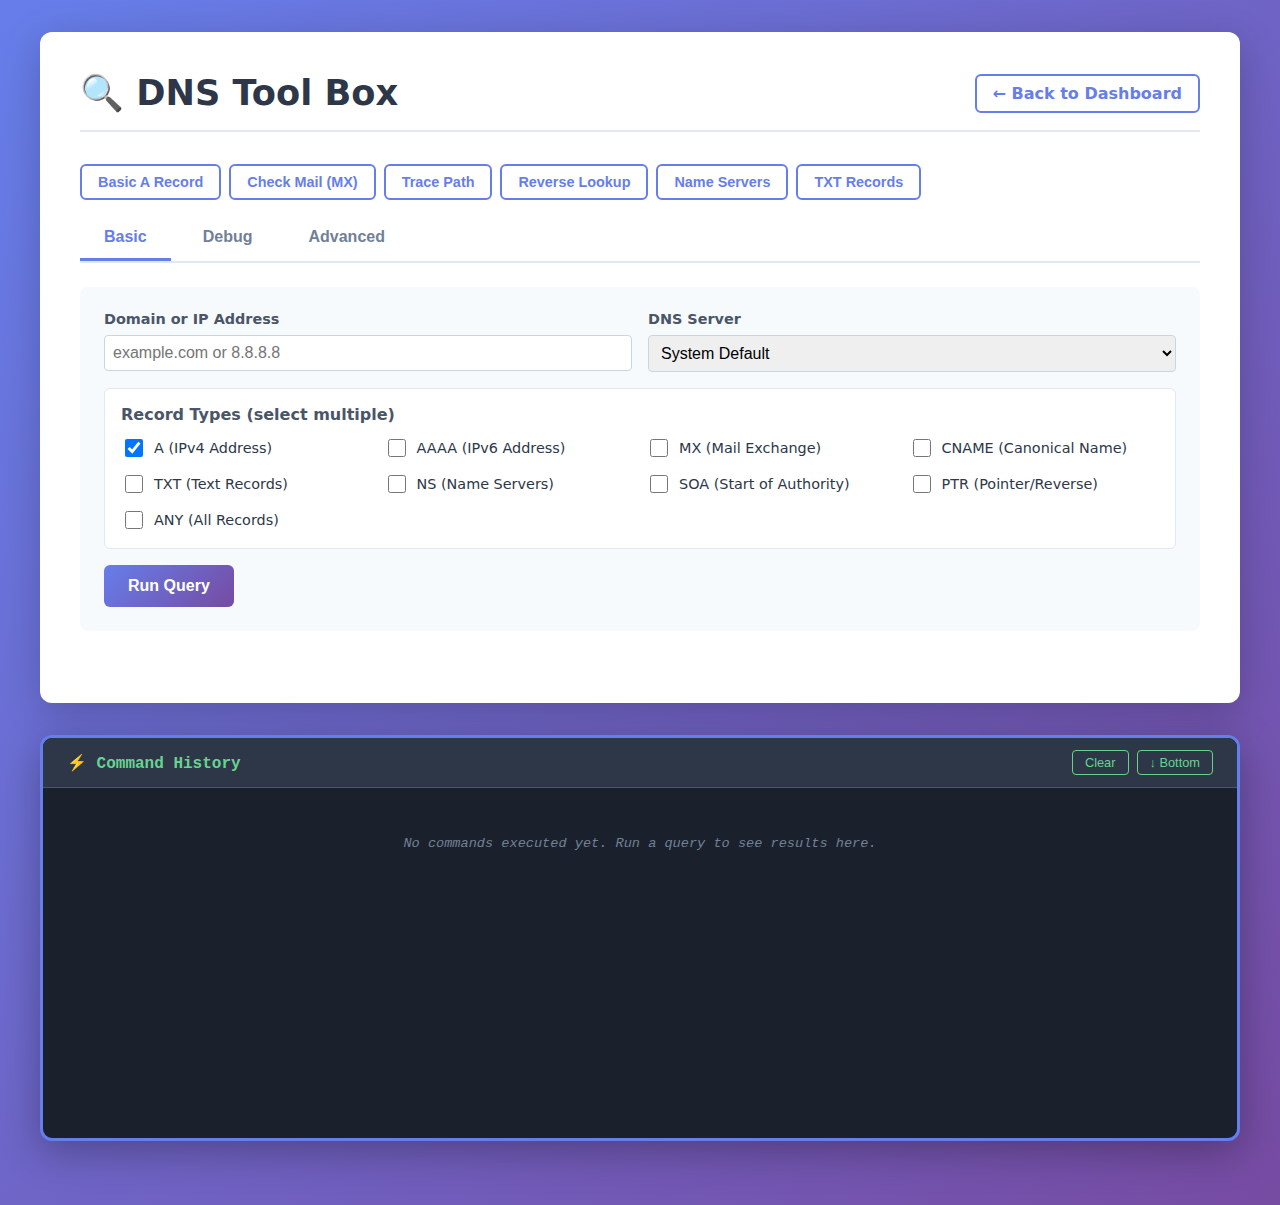
<file: examples/dashboard/dns.html>
<!doctype html>
<html lang="en">
  <head>
    <meta charset="utf-8">
    <meta name="viewport" content="width=device-width, initial-scale=1">
    <title>DNS Tool Box - NYC App House</title>
    <style>
      * { box-sizing: border-box; }
      body {
        font-family: system-ui, -apple-system, BlinkMacSystemFont, 'Segoe UI', sans-serif;
        margin: 0;
        padding: 2rem;
        background: linear-gradient(135deg, #667eea 0%, #764ba2 100%);
        min-height: 100vh;
      }
      .container {
        max-width: 1200px;
        margin: 0 auto;
        background: white;
        padding: 2.5rem;
        border-radius: 12px;
        box-shadow: 0 10px 40px rgba(0,0,0,0.2);
      }
      .header {
        display: flex;
        justify-content: space-between;
        align-items: center;
        margin-bottom: 2rem;
        padding-bottom: 1rem;
        border-bottom: 2px solid #e2e8f0;
      }
      h1 {
        margin: 0;
        color: #2d3748;
        font-size: 2.2rem;
      }
      .back-link {
        text-decoration: none;
        color: #667eea;
        font-weight: 600;
        padding: 0.5rem 1rem;
        border: 2px solid #667eea;
        border-radius: 6px;
        transition: all 0.3s;
      }
      .back-link:hover {
        background: #667eea;
        color: white;
      }

      /* Tabs */
      .tabs {
        display: flex;
        gap: 0.5rem;
        margin-bottom: 1.5rem;
        border-bottom: 2px solid #e2e8f0;
      }
      .tab {
        background: transparent;
        border: none;
        padding: 0.75rem 1.5rem;
        font-size: 1rem;
        font-weight: 600;
        color: #718096;
        cursor: pointer;
        border-bottom: 3px solid transparent;
        transition: all 0.2s;
      }
      .tab:hover {
        color: #667eea;
      }
      .tab.active {
        color: #667eea;
        border-bottom-color: #667eea;
      }
      .tab-content {
        display: none;
      }
      .tab-content.active {
        display: block;
      }

      .dns-form {
        background: #f7fafc;
        padding: 1.5rem;
        border-radius: 8px;
        margin-bottom: 2rem;
      }
      .form-row {
        display: grid;
        grid-template-columns: repeat(auto-fit, minmax(200px, 1fr));
        gap: 1rem;
        margin-bottom: 1rem;
      }
      .form-group {
        display: flex;
        flex-direction: column;
      }
      .form-group label {
        font-size: 0.9rem;
        font-weight: 600;
        color: #4a5568;
        margin-bottom: 0.5rem;
      }
      .form-group input, .form-group select {
        padding: 0.5rem;
        border: 1px solid #cbd5e0;
        border-radius: 4px;
        font-size: 1rem;
      }
      .form-group input[type="range"] {
        padding: 0;
      }
      .range-value {
        display: inline-block;
        margin-left: 0.5rem;
        font-weight: 600;
        color: #667eea;
      }
      .options-group {
        margin: 1rem 0;
        padding: 1rem;
        background: white;
        border-radius: 6px;
        border: 1px solid #e2e8f0;
      }
      .options-group h3 {
        margin: 0 0 0.75rem 0;
        color: #4a5568;
        font-size: 1rem;
      }
      .checkbox-grid {
        display: grid;
        grid-template-columns: repeat(auto-fill, minmax(200px, 1fr));
        gap: 0.75rem;
      }
      .checkbox-item {
        display: flex;
        align-items: center;
        gap: 0.5rem;
      }
      .checkbox-item input[type="checkbox"] {
        width: 18px;
        height: 18px;
        cursor: pointer;
      }
      .checkbox-item label {
        cursor: pointer;
        color: #2d3748;
        font-size: 0.9rem;
      }
      .btn {
        background: linear-gradient(135deg, #667eea 0%, #764ba2 100%);
        color: white;
        border: none;
        padding: 0.75rem 1.5rem;
        border-radius: 6px;
        font-size: 1rem;
        font-weight: 600;
        cursor: pointer;
        transition: transform 0.2s;
      }
      .btn:hover {
        transform: translateY(-2px);
      }
      .btn:disabled {
        opacity: 0.5;
        cursor: not-allowed;
        transform: none;
      }
      .message {
        padding: 1rem;
        border-radius: 6px;
        margin-bottom: 1rem;
      }
      .message.success {
        background: #c6f6d5;
        color: #22543d;
      }
      .message.error {
        background: #fed7d7;
        color: #742a2a;
      }
      .message.info {
        background: #bee3f8;
        color: #2c5282;
      }
      .presets {
        display: flex;
        gap: 0.5rem;
        flex-wrap: wrap;
        margin-bottom: 1rem;
      }
      .preset-btn {
        background: white;
        border: 2px solid #667eea;
        color: #667eea;
        padding: 0.5rem 1rem;
        border-radius: 6px;
        font-size: 0.9rem;
        font-weight: 600;
        cursor: pointer;
        transition: all 0.2s;
      }
      .preset-btn:hover {
        background: #667eea;
        color: white;
      }

      /* Terminal History */
      .terminal-container {
        max-width: 1200px;
        margin: 2rem auto;
        min-height: 400px;
        background: #1a202c;
        border: 3px solid #667eea;
        border-radius: 12px;
        box-shadow: 0 10px 40px rgba(0,0,0,0.3);
        overflow: hidden;
      }
      .terminal-header {
        background: #2d3748;
        padding: 0.75rem 1.5rem;
        display: flex;
        justify-content: space-between;
        align-items: center;
        border-bottom: 1px solid #4a5568;
      }
      .terminal-header h3 {
        margin: 0;
        color: #68d391;
        font-family: 'Courier New', monospace;
        font-size: 1rem;
      }
      .terminal-controls {
        display: flex;
        gap: 0.5rem;
      }
      .terminal-btn {
        background: transparent;
        border: 1px solid #68d391;
        color: #68d391;
        padding: 0.25rem 0.75rem;
        border-radius: 4px;
        font-size: 0.8rem;
        cursor: pointer;
        transition: all 0.2s;
      }
      .terminal-btn:hover {
        background: #68d391;
        color: #1a202c;
      }
      .terminal-output {
        min-height: 350px;
        max-height: 600px;
        overflow-y: auto;
        padding: 1rem;
        font-family: 'Courier New', monospace;
        font-size: 0.85rem;
        color: #e2e8f0;
      }
      .terminal-entry {
        margin-bottom: 1.5rem;
        padding-bottom: 1.5rem;
        border-bottom: 1px solid #2d3748;
      }
      .terminal-entry:last-child {
        border-bottom: none;
      }
      .terminal-timestamp {
        color: #68d391;
        font-size: 0.8rem;
        margin-bottom: 0.25rem;
      }
      .terminal-command {
        color: #fbd38d;
        margin-bottom: 0.5rem;
      }
      .terminal-result {
        color: #e2e8f0;
        white-space: pre-wrap;
        word-wrap: break-word;
      }
      .terminal-error {
        color: #fc8181;
      }
      .terminal-output::-webkit-scrollbar {
        width: 8px;
      }
      .terminal-output::-webkit-scrollbar-track {
        background: #2d3748;
      }
      .terminal-output::-webkit-scrollbar-thumb {
        background: #4a5568;
        border-radius: 4px;
      }
      .terminal-output::-webkit-scrollbar-thumb:hover {
        background: #667eea;
      }
      .terminal-empty {
        color: #718096;
        font-style: italic;
        text-align: center;
        padding: 2rem;
      }
    </style>
  </head>
  <body>
    <div class="container">
      <div class="header">
        <h1>🔍 DNS Tool Box</h1>
        <a href="/" class="back-link">← Back to Dashboard</a>
      </div>

      <div id="messageContainer"></div>

      <!-- Preset Buttons -->
      <div class="presets">
        <button class="preset-btn" onclick="loadPreset('basicA')">Basic A Record</button>
        <button class="preset-btn" onclick="loadPreset('mx')">Check Mail (MX)</button>
        <button class="preset-btn" onclick="loadPreset('trace')">Trace Path</button>
        <button class="preset-btn" onclick="loadPreset('reverse')">Reverse Lookup</button>
        <button class="preset-btn" onclick="loadPreset('ns')">Name Servers</button>
        <button class="preset-btn" onclick="loadPreset('txt')">TXT Records</button>
      </div>

      <!-- Tabs -->
      <div class="tabs">
        <button class="tab active" onclick="switchTab('basic')">Basic</button>
        <button class="tab" onclick="switchTab('debug')">Debug</button>
        <button class="tab" onclick="switchTab('advanced')">Advanced</button>
      </div>

      <form id="digForm" class="dns-form">
        <!-- Basic Tab -->
        <div id="tab-basic" class="tab-content active">
          <div class="form-row">
            <div class="form-group">
              <label for="domain">Domain or IP Address</label>
              <input type="text" id="domain" name="domain" placeholder="example.com or 8.8.8.8" required>
            </div>
            <div class="form-group">
              <label for="dnsServer">DNS Server</label>
              <select id="dnsServer" name="dnsServer">
                <option value="default">System Default</option>
                <option value="8.8.8.8">Google (8.8.8.8)</option>
                <option value="1.1.1.1">Cloudflare (1.1.1.1)</option>
                <option value="9.9.9.9">Quad9 (9.9.9.9)</option>
                <option value="208.67.222.222">OpenDNS (208.67.222.222)</option>
              </select>
            </div>
          </div>

          <div class="options-group">
            <h3>Record Types (select multiple)</h3>
            <div class="checkbox-grid">
              <div class="checkbox-item">
                <input type="checkbox" id="type-A" name="recordType" value="A" checked>
                <label for="type-A">A (IPv4 Address)</label>
              </div>
              <div class="checkbox-item">
                <input type="checkbox" id="type-AAAA" name="recordType" value="AAAA">
                <label for="type-AAAA">AAAA (IPv6 Address)</label>
              </div>
              <div class="checkbox-item">
                <input type="checkbox" id="type-MX" name="recordType" value="MX">
                <label for="type-MX">MX (Mail Exchange)</label>
              </div>
              <div class="checkbox-item">
                <input type="checkbox" id="type-CNAME" name="recordType" value="CNAME">
                <label for="type-CNAME">CNAME (Canonical Name)</label>
              </div>
              <div class="checkbox-item">
                <input type="checkbox" id="type-TXT" name="recordType" value="TXT">
                <label for="type-TXT">TXT (Text Records)</label>
              </div>
              <div class="checkbox-item">
                <input type="checkbox" id="type-NS" name="recordType" value="NS">
                <label for="type-NS">NS (Name Servers)</label>
              </div>
              <div class="checkbox-item">
                <input type="checkbox" id="type-SOA" name="recordType" value="SOA">
                <label for="type-SOA">SOA (Start of Authority)</label>
              </div>
              <div class="checkbox-item">
                <input type="checkbox" id="type-PTR" name="recordType" value="PTR">
                <label for="type-PTR">PTR (Pointer/Reverse)</label>
              </div>
              <div class="checkbox-item">
                <input type="checkbox" id="type-ANY" name="recordType" value="ANY">
                <label for="type-ANY">ANY (All Records)</label>
              </div>
            </div>
          </div>
        </div>

        <!-- Debug Tab -->
        <div id="tab-debug" class="tab-content">
          <div class="options-group">
            <h3>Query Options</h3>
            <div class="checkbox-grid">
              <div class="checkbox-item">
                <input type="checkbox" id="trace" name="trace">
                <label for="trace">Trace Resolution Path (+trace)</label>
              </div>
              <div class="checkbox-item">
                <input type="checkbox" id="tcp" name="tcp">
                <label for="tcp">Use TCP instead of UDP</label>
              </div>
              <div class="checkbox-item">
                <input type="checkbox" id="norecurse" name="norecurse">
                <label for="norecurse">No Recursion (+norecurse)</label>
              </div>
              <div class="checkbox-item">
                <input type="checkbox" id="reverse" name="reverse">
                <label for="reverse">Reverse Lookup (-x)</label>
              </div>
            </div>
          </div>

          <div class="options-group">
            <h3>Output Options</h3>
            <div class="checkbox-grid">
              <div class="checkbox-item">
                <input type="checkbox" id="short" name="short">
                <label for="short">Short Output (+short)</label>
              </div>
              <div class="checkbox-item">
                <input type="checkbox" id="stats" name="stats">
                <label for="stats">Show Query Stats (+stats)</label>
              </div>
              <div class="checkbox-item">
                <input type="checkbox" id="answerOnly" name="answerOnly">
                <label for="answerOnly">Answer Section Only</label>
              </div>
              <div class="checkbox-item">
                <input type="checkbox" id="showAuthority" name="showAuthority">
                <label for="showAuthority">Include Authority Section</label>
              </div>
            </div>
          </div>
        </div>

        <!-- Advanced Tab -->
        <div id="tab-advanced" class="tab-content">
          <div class="options-group">
            <h3>DNSSEC</h3>
            <div class="checkbox-grid">
              <div class="checkbox-item">
                <input type="checkbox" id="dnssec" name="dnssec">
                <label for="dnssec">Request DNSSEC Records (+dnssec)</label>
              </div>
            </div>
          </div>

          <div class="options-group">
            <h3>EDNS & Performance Tuning</h3>
            <div class="form-group">
              <label for="bufsize">
                EDNS Buffer Size: <span class="range-value" id="bufsizeValue">1232</span> bytes
              </label>
              <input type="range" id="bufsize" name="bufsize" min="512" max="4096" value="1232" step="128" oninput="updateRangeValue('bufsize')">
            </div>
            <div class="form-row" style="margin-top: 1rem;">
              <div class="form-group">
                <label for="timeout">Timeout (seconds)</label>
                <input type="number" id="timeout" name="timeout" min="1" max="30" value="10">
              </div>
              <div class="form-group">
                <label for="tries">Retries</label>
                <input type="number" id="tries" name="tries" min="1" max="3" value="2">
              </div>
            </div>
          </div>
        </div>

        <button type="submit" class="btn" id="runBtn">Run Query</button>
      </form>
    </div>

    <!-- Terminal History -->
    <div class="terminal-container">
      <div class="terminal-header">
        <h3>⚡ Command History</h3>
        <div class="terminal-controls">
          <button class="terminal-btn" onclick="clearHistory()">Clear</button>
          <button class="terminal-btn" onclick="scrollToBottom()">↓ Bottom</button>
        </div>
      </div>
      <div class="terminal-output" id="terminalOutput">
        <div class="terminal-empty">No commands executed yet. Run a query to see results here.</div>
      </div>
    </div>

    <script>
      const form = document.getElementById('digForm');
      const runBtn = document.getElementById('runBtn');
      const terminalOutput = document.getElementById('terminalOutput');
      let commandHistory = [];

      // Tab switching
      function switchTab(tabName) {
        // Update tab buttons
        document.querySelectorAll('.tab').forEach(tab => tab.classList.remove('active'));
        event.target.classList.add('active');

        // Update tab content
        document.querySelectorAll('.tab-content').forEach(content => content.classList.remove('active'));
        document.getElementById('tab-' + tabName).classList.add('active');
      }

      // Range value display
      function updateRangeValue(name) {
        const input = document.getElementById(name);
        const display = document.getElementById(name + 'Value');
        display.textContent = input.value;
      }

      // Preset configurations
      const presets = {
        basicA: { domain: 'google.com', recordTypes: ['A'], dnsServer: 'default', short: true },
        mx: { domain: 'gmail.com', recordTypes: ['MX'], dnsServer: 'default', short: false },
        trace: { domain: 'example.com', recordTypes: ['A'], dnsServer: 'default', trace: true },
        reverse: { domain: '8.8.8.8', recordTypes: ['PTR'], dnsServer: 'default', reverse: true },
        ns: { domain: 'google.com', recordTypes: ['NS'], dnsServer: 'default', short: false },
        txt: { domain: 'google.com', recordTypes: ['TXT'], dnsServer: 'default', short: false }
      };

      function loadPreset(presetName) {
        const preset = presets[presetName];
        if (!preset) return;

        // Reset all checkboxes
        document.querySelectorAll('input[type="checkbox"]').forEach(cb => cb.checked = false);

        // Set form values
        document.getElementById('domain').value = preset.domain || '';
        document.getElementById('dnsServer').value = preset.dnsServer || 'default';

        // Set record types
        if (preset.recordTypes) {
          preset.recordTypes.forEach(type => {
            const checkbox = document.getElementById('type-' + type);
            if (checkbox) checkbox.checked = true;
          });
        }

        // Set other checkboxes
        Object.keys(preset).forEach(key => {
          if (typeof preset[key] === 'boolean' && preset[key]) {
            const checkbox = document.getElementById(key);
            if (checkbox) checkbox.checked = true;
          }
        });
      }

      // Get selected record types
      function getSelectedRecordTypes() {
        const checkboxes = document.querySelectorAll('input[name="recordType"]:checked');
        const types = Array.from(checkboxes).map(cb => cb.value);
        return types.length > 0 ? types : ['A']; // Default to A if none selected
      }

      // Form submission
      form.addEventListener('submit', async (e) => {
        e.preventDefault();

        const formData = new FormData(form);
        const params = {
          domain: formData.get('domain'),
          recordTypes: getSelectedRecordTypes(),
          server: formData.get('dnsServer'),
          short: document.getElementById('short').checked,
          trace: document.getElementById('trace').checked,
          tcp: document.getElementById('tcp').checked,
          norecurse: document.getElementById('norecurse').checked,
          stats: document.getElementById('stats').checked,
          dnssec: document.getElementById('dnssec').checked,
          reverse: document.getElementById('reverse').checked,
          answerOnly: document.getElementById('answerOnly').checked,
          showAuthority: document.getElementById('showAuthority').checked,
          bufsize: parseInt(document.getElementById('bufsize').value),
          timeout: parseInt(document.getElementById('timeout').value),
          tries: parseInt(document.getElementById('tries').value)
        };

        runBtn.disabled = true;
        runBtn.textContent = 'Running...';

        try {
          const response = await fetch('/api/dns/dig', {
            method: 'POST',
            headers: { 'Content-Type': 'application/json' },
            body: JSON.stringify(params)
          });

          const result = await response.json();

          if (!response.ok) {
            throw new Error(result.error || 'Query failed');
          }

          // Add to history
          addToHistory(result.command, result.output, result.error, result.returncode === 0);

          if (result.error && result.error.trim()) {
            showMessage('Query completed with warnings. Check terminal history below.', 'info');
          } else {
            showMessage('Query completed successfully!', 'success');
          }

        } catch (error) {
          showMessage('Error: ' + error.message, 'error');
          addToHistory('Failed query', error.message, null, false);
        } finally {
          runBtn.disabled = false;
          runBtn.textContent = 'Run Query';
        }
      });

      // Add entry to terminal history
      function addToHistory(command, output, error, success) {
        const timestamp = new Date().toLocaleString();
        const entry = { timestamp, command, output, error, success };
        commandHistory.push(entry);

        // Remove empty state message if present
        const emptyMsg = terminalOutput.querySelector('.terminal-empty');
        if (emptyMsg) {
          emptyMsg.remove();
        }

        // Create entry element
        const entryDiv = document.createElement('div');
        entryDiv.className = 'terminal-entry';

        const timestampDiv = document.createElement('div');
        timestampDiv.className = 'terminal-timestamp';
        timestampDiv.textContent = `[${timestamp}]`;

        const commandDiv = document.createElement('div');
        commandDiv.className = 'terminal-command';
        commandDiv.textContent = '$ ' + command;

        const resultDiv = document.createElement('div');
        resultDiv.className = success ? 'terminal-result' : 'terminal-error';
        resultDiv.textContent = output || error || 'No output';

        entryDiv.appendChild(timestampDiv);
        entryDiv.appendChild(commandDiv);
        entryDiv.appendChild(resultDiv);

        terminalOutput.appendChild(entryDiv);
        scrollToBottom();
      }

      // Clear history
      function clearHistory() {
        commandHistory = [];
        terminalOutput.innerHTML = '<div class="terminal-empty">No commands executed yet. Run a query to see results here.</div>';
      }

      // Scroll to bottom of terminal
      function scrollToBottom() {
        terminalOutput.scrollTop = terminalOutput.scrollHeight;
      }

      // Show message
      function showMessage(text, type) {
        const container = document.getElementById('messageContainer');
        const message = document.createElement('div');
        message.className = 'message ' + type;
        message.textContent = text;
        container.appendChild(message);

        setTimeout(() => {
          message.remove();
        }, 5000);
      }
    </script>
  </body>
</html>
</file>
